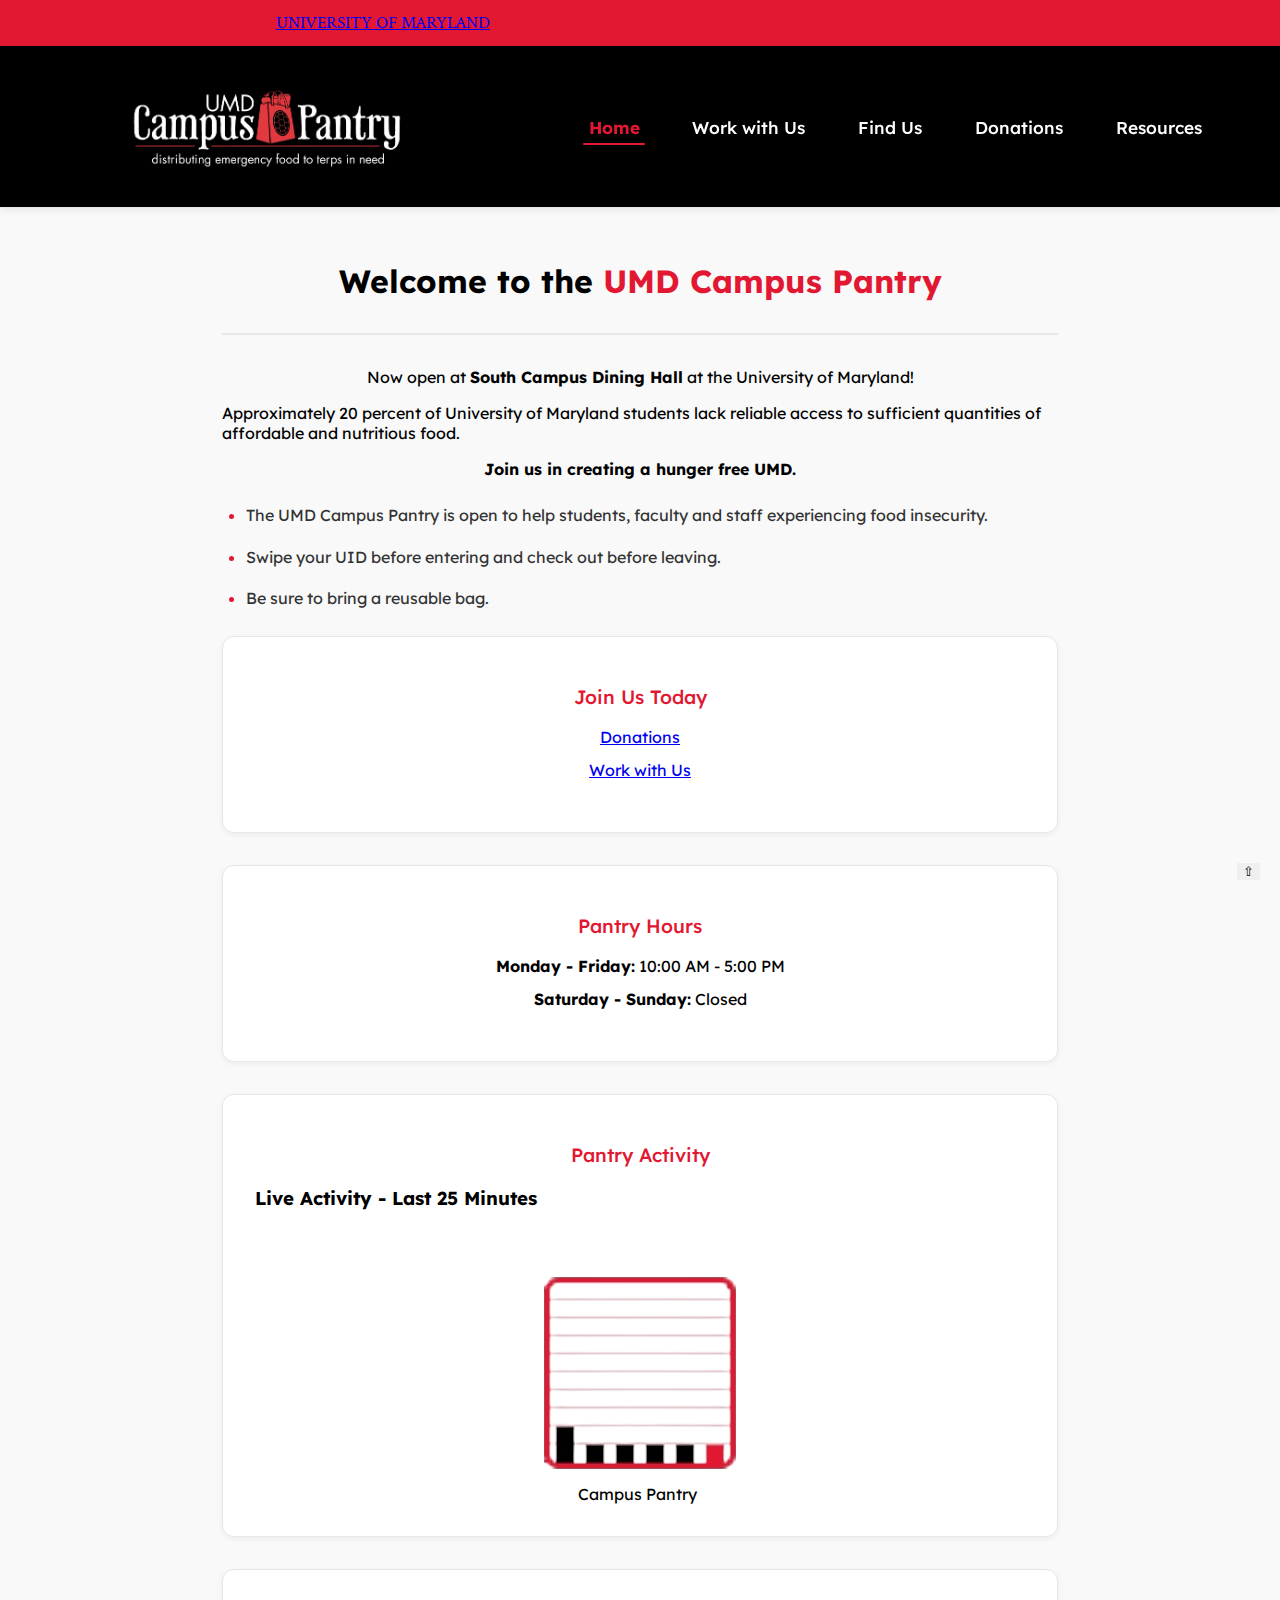
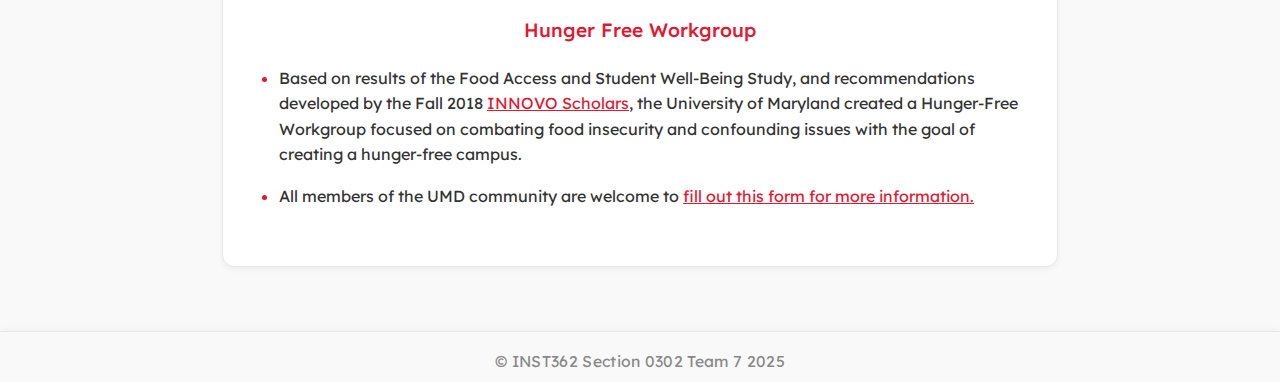
<file: index.html>
<!DOCTYPE html>
<html lang="en">

<head>
  <meta charset="UTF-8">
  <meta name="viewport" content="width=device-width, initial-scale=1.0">
  <title>UMD Campus Pantry</title>
  <link rel="preconnect" href="https://fonts.googleapis.com">
  <link rel="preconnect" href="https://fonts.gstatic.com" crossorigin>
  <link href="https://fonts.googleapis.com/css2?family=Lexend:wght@100..900&display=swap" rel="stylesheet">
  <link rel="preconnect" href="https://fonts.googleapis.com">
  <link rel="preconnect" href="https://fonts.gstatic.com" crossorigin>
  <link
    href="https://fonts.googleapis.com/css2?family=Crimson+Text:ital,wght@0,400;0,600;0,700;1,400;1,600;1,700&family=Lexend:wght@100..900&display=swap"
    rel="stylesheet">
  <link href="styles.css" rel="stylesheet">
  <link rel="icon" type="image/x-icon" href="icon.png">
</head>

<body style="padding: 0px; margin: 0px;">

  <!-- Logo -->
  <div class="logo-bar">
    <p> <a href="https://umd.edu" target="_blank">UNIVERSITY OF MARYLAND</a></p>
  </div>


  <!-- Hamburger and overlay -->
  <button id="navToggle" class="hamburger" aria-label="Toggle navigation">
    <span class="bar"></span>
    <span class="bar"></span>
    <span class="bar"></span>
  </button>
  <div id="overlay" class="overlay"></div>

  <!-- Desktop Navbar -->
  <nav id="navbar">
    <div class="nav-inner">
      <a class="brand" onclick="showPage('home', '#home')" aria-label="UMD Campus Pantry home">
        <img id="logoImg" src="logoRednWhite.png" alt="UMD Campus Pantry" />
      </a>

      <ul class="nav-links">
        <li><a data-page="home" onclick="showPage('home', '#home')" class="active">Home</a></li>
        <li><a data-page="workwithus" onclick="showPage('workwithus', '#workwithus')">Work with Us</a></li>
        <li><a data-page="findus" onclick="showPage('findus', '#findus')">Find Us</a></li>
        <li><a data-page="donations" onclick="showPage('donations', '#donations')">Donations</a></li>
        <li><a data-page="resources" onclick="showPage('resources', '#resources')">Resources</a></li>
        <!--<li><a data-page="contact" onclick="showPage('contact', '#contact')">Contact</a></li>-->
      </ul>

      <div class="nav-highlight" id="navHighlight"></div>
    </div>
  </nav>

  <!-- Sidebar container (empty, JS will inject clone here) -->
  <div id="mobileNavContainer"></div>

  <!-- Page Content -->
  <div id="main-content">
    <div id="home" class="page-block active">
      <h1 style="justify-self: center;">Welcome to the <span style="color: #e21832;">UMD Campus Pantry</span></h1>
      <div class="section-end"></div>
      <p style="justify-self: center;">Now open at <strong>South Campus Dining Hall</strong> at the University of
        Maryland!</p>

      <p>Approximately 20 percent of University of Maryland students lack reliable access to sufficient quantities of
        affordable and nutritious food.</p>
      <p style="justify-self: center; font-weight: bold;">Join us in creating a hunger free UMD.</p>

      <ul class="fundraising-list">
        <li>The UMD Campus Pantry is open to help students, faculty and staff experiencing food insecurity.</li>
        <li>Swipe your UID before entering and check out before leaving.</li>
        <li>Be sure to bring a reusable bag.</li>
      </ul>

      <div class="schedule-cards-container">
        <div class="card">
          <h2 class="card-subtitle">Join Us Today</h2>
          <ul class="schedule-list">
            <li><a class="redirect-link" href="#donations" onclick="showPage('donations', '#donations')">Donations</a>
            </li>
            <li><a class="redirect-link" href="#workwithus" onclick="showPage('workwithus', '#workwithus')">Work with
                Us</a></li>
          </ul>

        </div>
        <div class="card">
          <h2 class="card-subtitle">Pantry Hours</h2>
          <ul class="schedule-list">
            <li><strong>Monday - Friday:</strong> 10:00 AM - 5:00 PM</li>
            <li><strong>Saturday - Sunday:</strong> Closed</li>
          </ul>
        </div>
        <div class="card">
          <h2 class="card-subtitle">Pantry Activity</h2>
          <h3 style="margin-bottom:0px; padding-bottom: 0px;">Live Activity - Last 25 Minutes</h3>
          <img id="businessChart"
            style="margin: 0 auto; position: relative; left: 30%; padding-top: 0px; margin-top: 0px;"
            src="businessChart.png">
          <p id="businessChartLabel" style="margin: 0 auto; position: relative; left: 42%;">Campus Pantry</p>
        </div>
        <div class="card">
          <h2 class="card-subtitle">Hunger Free Workgroup</h2>
          <ul class="fundraising-list">
            <li>Based on results of the Food Access and Student Well-Being Study, and recommendations developed by the
              Fall
              2018 <a class="link"
                href="http://www.rhsmith.umd.edu/programs/undergraduate-programs/academics/fellows-special-programs/innovo-scholars"
                target="_blank">INNOVO
                Scholars</a>, the University of Maryland created a Hunger-Free Workgroup focused on combating food
              insecurity and confounding issues with the goal of creating a hunger-free campus.</li>
            <li> All members of the UMD
              community are welcome to <a class="link" href="https://forms.gle/LSGD1R9izHjjHXck8" target="_blank">fill
                out this form for
                more information.</a></li>
          </ul>
        </div>
      </div>
    </div>

    <div id="workwithus" class="page-block">
      <h2>Work with Us</h2>
      <p style="font-size:0.9em">Working with the us isn’t just giving food, it provides hope, community, and a reminder
        that no one should face hunger.</p>
      <div class="section-end">
      </div>
      <h3>How Students Can work with Us</h3>
      <div class="schedule-cards-container">
        <div class="card">
          <h2 class="card-subtitle">Student Employment Opportunities</h2>
          <ul class="fundraising-list">
            <li>Student team members work approximately 10 hours per week.</li>
            <li>Students work during Campus Pantry operating hours,
              including donation and food sorting shifts and food distributions. View application <a class="link"
                href="https://dining.umd.edu/students/student-employment-opportunities" target="_blank">here</a></li>
            <li>If you have questions about the available opportunities email <a class="link"
                href="mailto:campuspantry@umd.edu">campuspantry@umd.edu</a>.</li>
          </ul>
        </div>

        <div class="card">
          <h2 class="card-subtitle">Volunteer Work</h2>
          <ul class="fundraising-list">
            <li>UMD Campus Pantry volunteers help with distributions, setting-up the Pantry, stocking shelves, checking
              in clients and answering visitor questions.</li>
            <li> Hour-long slots are available for sign-up.</li>
            <li>The Campus Pantry partners with <a class="link" href="https://stamp.umd.edu/lcsl/programs/terps_change">Terps For Change</a> to provide additional volunteer opportunities.</li>
            <li>Volunteers commit to a semester of weekly community service.</li>
            <li>Terps For Change offers a wide array of community service sites (including the Campus Pantry) coupled
              with eight weekly dialogues where students reflect on and explore social issues related to service.</li>
          </ul>
        </div>
        <div class="card">
          <h2 class="card-subtitle">Food Drives</h2>
          <ul class="fundraising-list">
            <li>Organizing food drives in your residence hall, club, organization or office is a great way to help
              community
              members in need.</li>
            <li>When you are ready to host a food drive contact us at <a class="link"
                href="mailto:campuspantry@umd.edu">campuspantry@umd.edu</a> or <a class="link"
                href="tel:301-405-9579">301-405-9579</a>.</li>
          </ul>
        </div>
      </div>
    </div>


    <div id="findus" class="page-block">
      <h1>Find Us</h1>
      <div class="section-end"></div>
      <div class="schedule-cards-container">
        <h2>Physical Location</h2>
        <div class="card">
          <h3 class="card-subtitle">Campus Pantry Location</h3>
          <div class="iframe-container">
            <iframe
              src="https://www.google.com/maps/embed?pb=!1m18!1m12!1m3!1d3101.4212593138236!2d-76.94597378763837!3d38.98288107158791!2m3!1f0!2f0!3f0!3m2!1i1024!2i768!4f13.1!3m3!1m2!1s0x89b7c78d659cf301%3A0xa6d09b72e9dd9ef7!2sUMD%20Campus%20Pantry!5e0!3m2!1sen!2sus!4v1763786496982!5m2!1sen!2sus"
              allowfullscreen="" loading="lazy" referrerpolicy="no-referrer-when-downgrade"></iframe>
          </div>
          <p class="note">We are located under the South Campus Dining Hall, stairs to the left of the main entrance.
          </p>
          <ul class="schedule-list">
            <li><strong><a class="link" href="https://maps.app.goo.gl/kabiQ7qP48nykzSQ8" target="_blank">Google Maps
                  Location</a></strong></li>
          </ul>
        </div>
        <div class="section-end"></div>
        <h2>Contact Information</h2>
        <div class="card">
          <h2 class="card-subtitle">Contacts</h2>
          <ul class="schedule-list">
            <li><strong>Email:</strong> <a class="link" href="mailto:campuspantry@umd.edu">campuspantry@umd.edu</a></li>
            <li><strong>Phone:</strong> <a class="link" href="tel:301-405-9579">301-405-9579</a></li>
          </ul>
        </div>
        <div class="section-end"></div>
        <h2>Pantry Hours</h2>
        <div class="card">
          <h2 class="card-subtitle">Pantry Hours</h2>
          <ul class="schedule-list">
            <li><strong>Monday - Friday:</strong> 10:00 AM - 5:00 PM</li>
            <li><strong>Saturday - Sunday:</strong> Closed</li>
          </ul>
        </div>
      </div>
    </div>


    <div id="donations" class="page-block">
      <h2>Donation Opportunities</h2>
      <div class="section-end"></div>
      <h2>Food Donations</h2>
      <ul class="fundraising-list">
        <li>To purchase food items for the UMD Campus Pantry, please use the <a class="link"
            href="https://www.myregistry.com/organization/umd-pantry-donation-list-college-park-md/3791289/giftlist"
            target="_blank" rel="noopener noreferrer">Donation Registry</a>.</li>
        <li>Please package donations in a bag or box.</li>
        <li>Drop off non-perishable food donations at the UMD Campus Pantry welcome desk anytime they are open. </li>
        <li>If you have a donation that is too large to carry to the UMD Campus Pantry
          or are interested in donating items other than non-perishable foods, please contact <a
            href="mailto:campuspantry@umd.edu" class="link">campuspantry@umd.edu</a> to
          inquire about special pickup.</li>
      </ul>
      <div class="section-end"></div>
      <h2>Monetary Donations</h2>
      <ul class="fundraising-list">
        <li>For monetary gifts, please use the <a class="link"
            href="https://giving.umd.edu/make-a-gift?kwodcpreselect=KDC-SA22292" target="_blank"
            rel="noopener noreferrer">Giving Site</a>.</li>
        <li>Once on the site ensure the is dropdowns are set to <strong>"Division of Student Affairs"</strong> and
          <strong>"Campus Food Pantry
            Fund"</strong>, before entering in your desired donation amount
        </li>
        <li><strong>Thank you!, We greatly appreciate your support!</strong></li>
      </ul>
    </div>

    <div id="resources" class="page-block">
      <h2>Resources</h2>
      <p>The UMD Campus Pantry offers a variety of resources</p>
      <div class=" schedule-cards-container">
        <div class="card">
          <h3 class="card-subtitle">Teaching Kitchen</h3>
          <ul class="fundraising-list">
            <li>The UMD Campus Pantry team partners with students, faculty, staff and other organizations to offer
              classes
              and educational programming in our new teaching kitchen.</li>
            <li>Workshops have included the benefits of gardening,
              how to use up fresh fruits and vegetables and practicing key cooking skills.</li>
          </ul>
        </div>
        <div class="card">
          <h3 class="card-subtitle">Terp Resource Room</h3>
          <ul class="fundraising-list">
            <li>The UMD Campus Pantry offers a Terp Resource Room that students can reservations.</li>
            <li>You can use the Terp Resource Room as a private room to access remote services either on-campus
              (counseling, nutrition, wellness,
              etc.) or off-campus (SNAP, WIC).</li>
            <li>You can reserve the <a class="link" href="https://calendar.app.google/C4PmMZPCKvD6JKRR7"
                target="_blank">Terp Resource
                Room here.</a></li>
          </ul>
        </div>
      </div>
    </div>
  </div>

  <!-- Scripts -->
  <script>
    function showPage(pageId, path) {
      // Animate out only the current active block
      const activeBlock = document.querySelector('.page-block.active');
      // Hide all other blocks (except the one we're about to show)
      document.querySelectorAll('.page-block').forEach(block => {
        if (block !== activeBlock && block.id !== pageId) {
          block.classList.remove('active', 'snap-out');
          block.style.display = 'none';
        }
      });

      function showTargetPage() {
        // Add active class to the target block
        const target = document.getElementById(pageId);
        if (target) {
          target.style.display = 'block';
          // Force reflow to restart animation if needed
          void target.offsetWidth;
          target.classList.add('active');
        }

        // Only consider the actual nav links (ignore the brand/logo link)
        document.querySelectorAll('#navbar .nav-links a').forEach(link => link.classList.remove('active'));
        // Match by data-page so labels with spaces still map to the correct pageId
        const clicked = Array.from(document.querySelectorAll('#navbar .nav-links a')).find(link => (link.dataset.page || '').toLowerCase() === pageId);
        if (clicked) clicked.classList.add('active');

        moveHighlight(clicked);
        if (window.location.hash !== path) {
          history.pushState({ pageId }, '', path);
        }
      }

      if (activeBlock) {
        activeBlock.classList.remove('active');
        activeBlock.classList.add('snap-out');
        setTimeout(() => {
          activeBlock.classList.remove('snap-out');
          activeBlock.style.display = 'none';
          showTargetPage();
        }, 200); // match CSS fade-out duration
      } else {
        showTargetPage();
      }
    }

    function moveHighlight(targetLink) {
      const highlight = document.getElementById('navHighlight');
      const container = document.querySelector('#navbar .nav-inner');
      if (!targetLink || !highlight || !container) return;
      // Compute coordinates relative to the nav-inner container so logo is ignored
      const linkRect = targetLink.getBoundingClientRect();
      const containerRect = container.getBoundingClientRect();
      const left = Math.round(linkRect.left - containerRect.left);
      const width = Math.round(linkRect.width);

      // Make the highlight slightly narrower than the full link width so it sits closer to the label
      const shrinkFactor = 0.85; // 85% of link width
      const minWidth = 24; // don't make the slider too small for short labels
      const newWidth = Math.max(minWidth, Math.round(width * shrinkFactor));
      const newLeft = left + Math.round((width - newWidth) / 2);

      highlight.style.width = `${newWidth}px`;
      highlight.style.left = `${newLeft}px`;
    }

    window.addEventListener('resize', () => {
      const activeLink = document.querySelector('#navbar .nav-links a.active');
      if (activeLink) moveHighlight(activeLink);
    });

    window.onpopstate = (event) => {
      const page = event.state?.pageId || 'home';
      showPage(page, window.location.hash || '#home');
    };

    window.addEventListener('load', () => {
      const hash = window.location.hash;
      const routes = {
        '#home': 'home',
        '#workwithus': 'workwithus',
        '#findus': 'findus',
        '#donations': 'donations',
        '#resources': 'resources'
      };
      let page, pageHash;
      if (!hash || hash === '#' || hash === '#home') {
        page = 'home';
        pageHash = '#home';
        // Ensure Home is visible and active if no hash or just #
        document.querySelectorAll('.page-block').forEach(block => {
          block.classList.remove('active');
          block.style.display = 'none';
        });
        const home = document.getElementById('home');
        if (home) {
          home.style.display = 'block';
          home.classList.add('active');
        }
        document.querySelectorAll('#navbar .nav-links a').forEach(link => link.classList.remove('active'));
        const homeLink = Array.from(document.querySelectorAll('#navbar .nav-links a')).find(link => (link.dataset.page || '').toLowerCase() === 'home');
        if (homeLink) homeLink.classList.add('active');
        moveHighlight(homeLink);
        history.replaceState({ pageId: 'home' }, '', '#home');
        return;
      } else {
        page = routes[hash] || 'home';
        pageHash = hash;
      }
      showPage(page, pageHash);
      const activeLink = document.querySelector('#navbar .nav-links a.active');
      if (activeLink) moveHighlight(activeLink);
    });

    // Mobile sidebar toggle
    document.addEventListener('DOMContentLoaded', () => {
      const navToggle = document.getElementById('navToggle');
      const desktopNav = document.getElementById('navbar');
      const mobileSidebar = document.getElementById('mobileNavContainer');
      const overlay = document.getElementById('overlay');

      // Clone desktop navbar into sidebar
      const clonedNav = desktopNav.cloneNode(true);
      clonedNav.id = 'navbar-mobile';

      mobileSidebar.appendChild(clonedNav);

      const mobileLinks = clonedNav.querySelectorAll('a');


      function closeSidebar() {
        mobileSidebar.classList.remove('open');
        overlay.classList.remove('show');
        navToggle.classList.remove('open');
        navToggle.classList.remove('animate-x');
      }

      navToggle.addEventListener('click', () => {
        const isOpen = mobileSidebar.classList.contains('open');
        if (isOpen) {
          closeSidebar();
        } else {
          mobileSidebar.classList.add('open');
          overlay.classList.add('show');
          navToggle.classList.add('open');
          setTimeout(() => {
            navToggle.classList.add('animate-x');
          }, 200); // delay matches CSS transition
        }
      });

      overlay.addEventListener('click', closeSidebar);

      mobileLinks.forEach(link => {
        link.addEventListener('click', () => {
          if (window.innerWidth <= 768) closeSidebar();
        });
      });
    });
    function swapLogoOnResize() {
      const logo = document.getElementById("logoImg");
      const bC = document.getElementById("businessChart");
      const bCL = document.getElementById("businessChartLabel");
      const mq = window.matchMedia("(max-width: 768px)");

      function updateLogo(e) {
        if (e.matches) {
          // Screen is ≤ 768px
          logo.src = "logoOG.png";
          logo.parentElement.style.width = "500px";
          logo.style.left = "-10%";
          logo.style.position = "relative";
          bC.style.left = "0%";
          bCL.style.left = "0%";
        } else {
          // Screen is > 768px
          //reset to original logo styles
          logo.src = "logoRednWhite.png";
          logo.parentElement.style.width = "";
          logo.style.left = "";
          logo.style.position = "";
          bC.style.left = "30%";
          bCL.style.left = "42%";
        }
      }

      // Initial check
      updateLogo(mq);

      // Listen for changes
      mq.addEventListener("change", updateLogo);
    }

    swapLogoOnResize();
  </script>
  <!--Back to top button-->
  <div style="position: fixed; bottom: 20px; right: 20px; z-index: 1000;">
    <button style="border: none;" id="backToTop" class="back-to-top" aria-label="Back to top">&#8679;</button>
  </div>
  <script>
    document.getElementById('backToTop').addEventListener('click', e => {
      // Prevent any default behavior
      e.preventDefault();
      console.log('Back to top button clicked');

      // Find the currently visible page block
      const activeBlock = document.querySelector('.logo-bar');
      if (activeBlock) {
        // Smooth scroll to the top of that block
        activeBlock.scrollIntoView({ behavior: 'smooth', block: 'start' });
      }
    });
  </script>

  <footer
    style="width:100%;text-align:center;padding:1.2rem 0 0.7rem 0;font-size:0.98rem;color:#888;background:transparent;letter-spacing:0.02em;">
    &copy; INST362 Section 0302 Team 7 2025
  </footer>
  </footer>

</body>

</html>
</file>
<file: styles.css>
/* Schedule Cards Styles */
.schedule-cards-container {
  width: 100%;
  max-width: 80%;
  margin: 0 auto 2rem auto;
  display: block;
}

.schedule-cards-container .card {
  background: #fff;
  border: 1px solid #e5e7eb;
  border-radius: 12px;
  box-shadow: 0 2px 6px rgba(0,0,0,0.05);
  padding: 2rem;
  margin: 0 auto 2rem auto;
  width: 100%;
  box-sizing: border-box;
}

.card-subtitle {
  font-size: 1.2rem;
  font-weight: 500;
  margin-bottom: 1rem;
  color: #e21832;
  text-align: center;
}

.schedule-list {
  list-style: none;
  padding: 0;
  margin: 0 0 1rem 0;
  font-size: 1rem;
  line-height: 1.6;
  text-align: center;
}

.schedule-list li {
  margin-bottom: 0.5rem;
}

.note {
  font-size: 0.95rem;
  color: #666;
  text-align: center;
}

@media (max-width: 900px) {
  .schedule-cards-container {
    max-width: 95%;
  }
  .schedule-cards-container .card {
    padding: 1.2rem;
    margin-bottom: 1.2rem;
  }
}
.schedule-cards-container {
  display: block;
  width: 100%;
  max-width: 900px;
  margin: 0 auto 2rem auto;
}

.schedule-cards-container .card {
  width: 100%;
  max-width: 100%;
  box-sizing: border-box;
  margin-bottom: 2rem;
}

@media (max-width: 900px) {
  .schedule-cards-container {
    max-width: 95%;
  }
  .schedule-cards-container .card {
    margin-bottom: 1.2rem;
  }
}
footer {
  width: 100%;
  text-align: center;
  padding: 1.2rem 0 0.7rem 0;
  font-size: 0.98rem;
  color: #888;
  max-height: fit-content;
  background: transparent;
  letter-spacing: 0.02em;
  border-top: 1.5px solid #e5e7eb;
  background: linear-gradient(to bottom, #fafbfc 80%, #f3f4f6 100%);
  box-shadow: 0 -2px 8px rgba(0,0,0,0.03);
}

/* Simple horizontal line to break up h3 sections */
.section-end {
  width: 100%;
  max-width: 900px;
  margin: 2rem auto 2rem auto;
  border: none;
  border-top: 2px solid #e5e7eb;
  height: 0;
  background: none;
}
/* Hide mobile sidebar and overlay on desktop, show only on mobile */
#mobileNavContainer,
#overlay,
#navToggle {
  display: none;
}

@media (max-width: 768px) {
  #navbar {
    display: none !important;
    position: static !important;
  }
  #navToggle {
    display: block;
    background: none;
    border: none;
    font-size: 2rem;
    cursor: pointer;
    padding: 10px;
    position: fixed;
    top: 10px;
    left: 10px;
    z-index: 1100;
    color: #e21832;
    box-shadow: none;
    border-radius: 0;
  }
  #mobileNavContainer {
    display: block;
    position: fixed;
    top: 0;
    left: -250px;
    height: 100vh;
    width: 250px;
    background: #ffffff;
    box-shadow: 2px 0 8px rgba(0,0,0,0.1);
    z-index: 1050;
    transition: left 0.3s ease;
    overflow-y: auto;
  }
  #mobileNavContainer.open {
    left: 0;
  }
  .overlay {
    display: none;
  }
  .overlay.show {
    display: block;
    position: fixed;
    top: 0;
    left: 0;
    width: 100vw;
    height: 100vh;
    background: rgba(0,0,0,0.4);
    z-index: 1049;
  }

  /* Cloned nav inside sidebar */
  #navbar-mobile ul {
    flex-direction: column;
    padding: 70px 0 20px; /* Add top padding to avoid overlap */
    list-style: none;
    margin: 0;
  }
  #navbar-mobile li {
    margin: 10px 0;
    text-align: left;
    width: 100%;
  }
  #navbar-mobile a {
    display: block;
    padding: 10px 20px;
    font-size: 1.2rem;
    width: 100%;
    color: #23272f;
    text-decoration: none;
  }
  #navbar-mobile a:hover,
  #navbar-mobile a:focus {
    color: #e21832;
  }
  .site-banner img,
  body > div img {
    width: 60% !important;
    max-width: 90vw;
    height: auto;
    display: block;
  }
  .page-block {
    padding: 1rem;
    position: relative;
    transform: none !important;
    top: auto;
    max-width: 95vw;
    text-align: center;
    position: static !important;
    left: auto !important;
    right: auto !important;
    box-sizing: border-box;
  }
  h1 {
    font-size: 1.6rem;
  }
  h2 {
    font-size: 1.3rem;
  }
  p {
    font-size: 1rem;
    line-height: 1.5;
  }
  iframe {
    height: 500px;
  }
}
body, html {
  margin: 0;
  font-family: 'Lexend', sans-serif;
  background-color: #f9f9f9;
  overflow-x: hidden;
}

.section-title {
  font-size: 2rem;
  font-weight: 600;
  margin-bottom: 1.5rem;
  text-align: center;
}

.card {
  background-color: #ffffff;
  border: 1px solid #e5e7eb;
  border-radius: 12px;
  padding: 2rem;
  margin: 0 auto;
  box-shadow: 0 2px 6px rgba(0,0,0,0.05);
}

.card-subtitle {
  font-size: 1.2rem;
  font-weight: 500;
  margin-bottom: 1rem;
  color: #e21832;
  text-align: center;
}

.schedule-list {
  list-style: none;
  padding: 0;
  margin: 0 0 1rem 0;
  font-size: 1rem;
  line-height: 1.6;
  text-align: center;
}

.schedule-list li {
  margin-bottom: 0.5rem;
}

.note {
  font-size: 0.95rem;
  color: #666;
  text-align: center;
}


/* ====================== NAVIGATION BAR ====================== */
#navbar {
  position: sticky;
  top: 0;
  background-color: #000000;
  border-bottom: 1px solid #e5e7eb;
  z-index: 1000;
  padding: 0.7rem 0 0.4rem 0;
  box-shadow: 0 2px 8px rgba(0,0,0,0.07);
  min-height: 48px;
}

/* Layout: make logo inline with the navbar and push links to the right */
#navbar .nav-inner {
  display: flex;
  align-items: center;
  gap: 1rem;
  max-width: 1200px;
  margin: 0 auto;
  padding: 0 1rem;
  box-sizing: border-box;
  position: relative; /* positioning context for .nav-highlight */
}

#navbar .brand {
  display: flex;
  align-items: center;
}

#navbar .brand img {
  width: 400px; /* requested size */
  height: auto;
  display: block;
  max-width: 100%;
}

#navbar .nav-links {
  display: flex;
  gap: 0.5rem;
  margin-left: auto; /* push the nav links to the right */
  list-style: none;
  padding: 0;
  align-items: center;
  flex-wrap: nowrap; /* keep links on one row */
}

/* Prevent label wrapping so the highlight measures the full label width */
#navbar .nav-links a {
  white-space: nowrap;
  display: inline-block;
}

@media (max-width: 768px) {
  #navbar .brand img { width: 90px; }
}

/* Top logo bar -- explicit reset to prevent any gap above it */
.logo-bar {
  line-height: 5.5ex;
  background-color: #e21832;
  
  width: 100%;
  height: 5.5ex;
  margin: 0;
  padding: 0;
  display: block;
  box-sizing: border-box;
  border: none;
  border-top: none;
  position: relative;
  top: 0;
  left: 0;
  z-index: 1201; /* sit above other elements */
}

/* Reset paragraph margins inside the logo bar to prevent margin collapse creating a gap above it */
.logo-bar p {
  margin: 0;
  padding-left: 16em;
  font-size: 1.076923076923077em;
  display: block;
  text-align: left;
  color: #ffffff;
  font-weight: 600;
  font-family: "Crimson Text", serif;
  font-weight: 400;
  font-style: normal;
}

#main-content {
  margin-top: 0;
}

#navbar ul {
  display: flex;
  justify-content: center;
  align-items: center;
  list-style: none;
  padding: 0.3rem 0 0.2rem 0;
  margin: 0;
  position: relative;
  min-height: 36px;
}

#navbar li {
  margin: 0 0.7rem;
}

#navbar a {
  padding: 0.3rem 0.7rem;
  font-weight: 500;
  color: #ffffff;
  text-decoration: none;
  font-family: 'Lexend', Arial, Helvetica, sans-serif;
  position: relative;
  z-index: 1;
  font-size: 1.08rem;
  line-height: 1.2;
  border-radius: 6px;
  transition: background 0.15s;
}

#navbar a:hover,
#navbar a:focus {
  color: #e21832;
  background: #252525;
}

#navbar a.active {
  color: #e21832;
  font-weight: 700;
}

#navbar .nav-highlight {
  position: absolute;
  /* lift the slider closer to the label text */
  bottom: 55px;
  height: 2px;
  background: #e21832;
  transition: left 0.3s, width 0.3s, opacity 0.2s;
  z-index: 0;
  border-radius: 2px;
}

/* ====================== CONTENT ====================== */
p, li, ul {
  font-family: "Lexend", sans-serif;
  font-optical-sizing: auto;
  font-weight: normal;
  font-style: normal;
}

/* Only use absolute positioning for .page-block on mobile, not desktop */
.page-block {
  opacity: 0;
  display: none;
  padding: 2rem;
  max-width: 900px;
  margin: auto;
  position: static;
  left: auto;
  right: auto;
  top: auto;
  transition: opacity 0.5s cubic-bezier(.4,0,.2,1);
  box-sizing: border-box;
}
.page-block.active {
  display: block;
  opacity: 1;
  z-index: 1;
  transform: translateY(0);
  animation: pageFadeInUp 0.5s cubic-bezier(.4,0,.2,1);
  transition: opacity 0.5s cubic-bezier(.4,0,.2,1), transform 0.5s cubic-bezier(.4,0,.2,1);
}

@keyframes pageFadeInUp {
  from {
    opacity: 0;
    transform: translateY(40px);
  }
  to {
    opacity: 1;
    transform: translateY(0);
  }
}
.page-block.snap-out {
  opacity: 0;
  transform: translateY(40px);
  transition: opacity 0.2s cubic-bezier(.4,0,.2,1), transform 0.2s cubic-bezier(.4,0,.2,1);
}

#main-content {
  position: relative;
  min-height: 500px;
}

.site-banner img {
  max-height: 10%;
  object-fit: cover;
  margin: auto;
}

.fundraising-list {
  list-style: disc;
  list-style-position: outside;
  padding-left: 1.5rem;
  margin-top: 1.5rem;
  margin-bottom: 1.5rem;
}

.fundraising-list li {
  margin-bottom: 1rem;
  line-height: 1.6;
  font-size: 1rem;
  color: #333;
}

.fundraising-list li::marker {
  color: #e21832; /* UMD red for the bullet */
}

.link {
  color: #e21832;
  text-decoration: underline;
}

.iframe-container {
  position: relative;
  width: 100%;
  padding-bottom: 56.25%; /* 16:9 aspect ratio */
  height: 0;
  overflow: hidden;
  border-radius: 12px; /* optional: match card corners */
  box-shadow: 0 2px 6px rgba(0,0,0,0.05);
}

.iframe-container iframe {
  position: absolute;
  top: 0;
  left: 0;
  width: 100%;
  height: 100%;
  border: 0;
}


/* ====================== HAMBURGER SIDEBAR (MOBILE) ====================== */

#navToggle {
  display: none;
  background: none;
  border: none;
  cursor: pointer;
  padding: 10px;
  position: fixed;
  top: -1px;
  left: 10px;
  z-index: 9100;
  width: 44px;
  height: 44px;
  color: #000000;
  /* No background or border-radius for transparency */
  display: flex;
  flex-direction: column;
  justify-content: center;
  align-items: center;
}


#navToggle .bar {
  display: block;
  width: 28px;
  height: 4px;
  margin: 5px 0;
  background: #000000;
  border-radius: 2px;
  transition: transform 0.2s cubic-bezier(.4,0,.2,1), opacity 0.2s cubic-bezier(.4,0,.2,1);
  position: relative;
}

/* Step 1: Merge top and middle bars to center, hide middle bar */
/* Step 1: Move top bar down, bottom bar up, center bar fades out */
#navToggle.open .bar:nth-child(1) {
  transform: translateY(9px); /* move down to center */
}
#navToggle.open .bar:nth-child(2) {
  opacity: 0;
  /* stays in place */
}
#navToggle.open .bar:nth-child(3) {
  transform: translateY(-9px); /* move up to center */
}

/* Step 2: After a short delay, rotate the two visible bars to form X */
#navToggle.open.animate-x .bar:nth-child(1) {
  transform: translateY(9px) rotate(45deg);
}
#navToggle.open.animate-x .bar:nth-child(3) {
  transform: translateY(-9px) rotate(-45deg);
}


/* Hide sidebar completely on desktop */
@media (min-width: 769px) {
  #mobileNavContainer {
    display: none !important;
    position: absolute;
    left: -9999px;
  }

  .overlay {
    display: none !important;
  }
}


#mobileNavContainer.open {
  left: 0;
}

.overlay {
  position: fixed;
  top: 0;
  left: 0;
  width: 100%;
  height: 100%;
  background: rgba(0,0,0,0.4);
  display: none;
  z-index: 1049;
}

.overlay.show {
  display: block;
}

/* ====================== MOBILE STYLES ====================== */
@media (max-width: 768px) {
  /* Hide desktop navbar */
  #navbar {
    display: none;
  }

  .logo-bar{
    display: flex;
    justify-content: center;
    align-items: center;
    padding-left: 0;
    text-align: center;
  }

  .logo-bar p {
    margin: 0;
    width: 100%; /* span full width */
    padding-left: 0;
    padding-right: 0;
    text-align: center; /* center horizontally */
    height: auto;
  }

  /* Enable hamburger */
  #navToggle {
    display: block;
  }

  /* Sidebar mobile nav container */
  #mobileNavContainer {
    display: block;
    position: fixed;
    top: 0;
    left: -250px;
    height: 100vh;
    width: 250px;
    background: #ffffff;
    box-shadow: 2px 0 8px rgba(0,0,0,0.1);
    z-index: 1050;
    transition: left 0.3s ease;
  }

  /* Cloned nav inside sidebar */
    #navbar-mobile ul {
    flex-direction: column;
    padding: 70px 0 20px; /* Add top padding to avoid overlap */
    list-style: none;
    margin: 0;
  }


  #navbar-mobile li {
    margin: 10px 0;
    text-align: left;
    width: 100%;
  }

  #navbar-mobile a {
    display: block;
    padding: 10px 20px;
    font-size: 1.2rem;
    width: 100%;
    color: #23272f;
    text-decoration: none;
  }

  #navbar-mobile a:hover,
  #navbar-mobile a:focus {
    color: #e21832;
  }

  .site-banner img,
  body > div img {
    width: 60% !important;
    max-width: 90vw;
    height: auto;
    display: block;
  }

  .page-block {
    padding: 1rem;
    position: relative;
    transform: none !important;
    top: auto;
    max-width: 95vw;
    text-align: center;
    position: static !important;
  }

  h1 {
    font-size: 1.6rem;
  }

  h2 {
    font-size: 1.3rem;
  }

  p {
    font-size: 1rem;
    line-height: 1.5;
  }

  iframe {
    height: 500px;
  }
}
</file>
